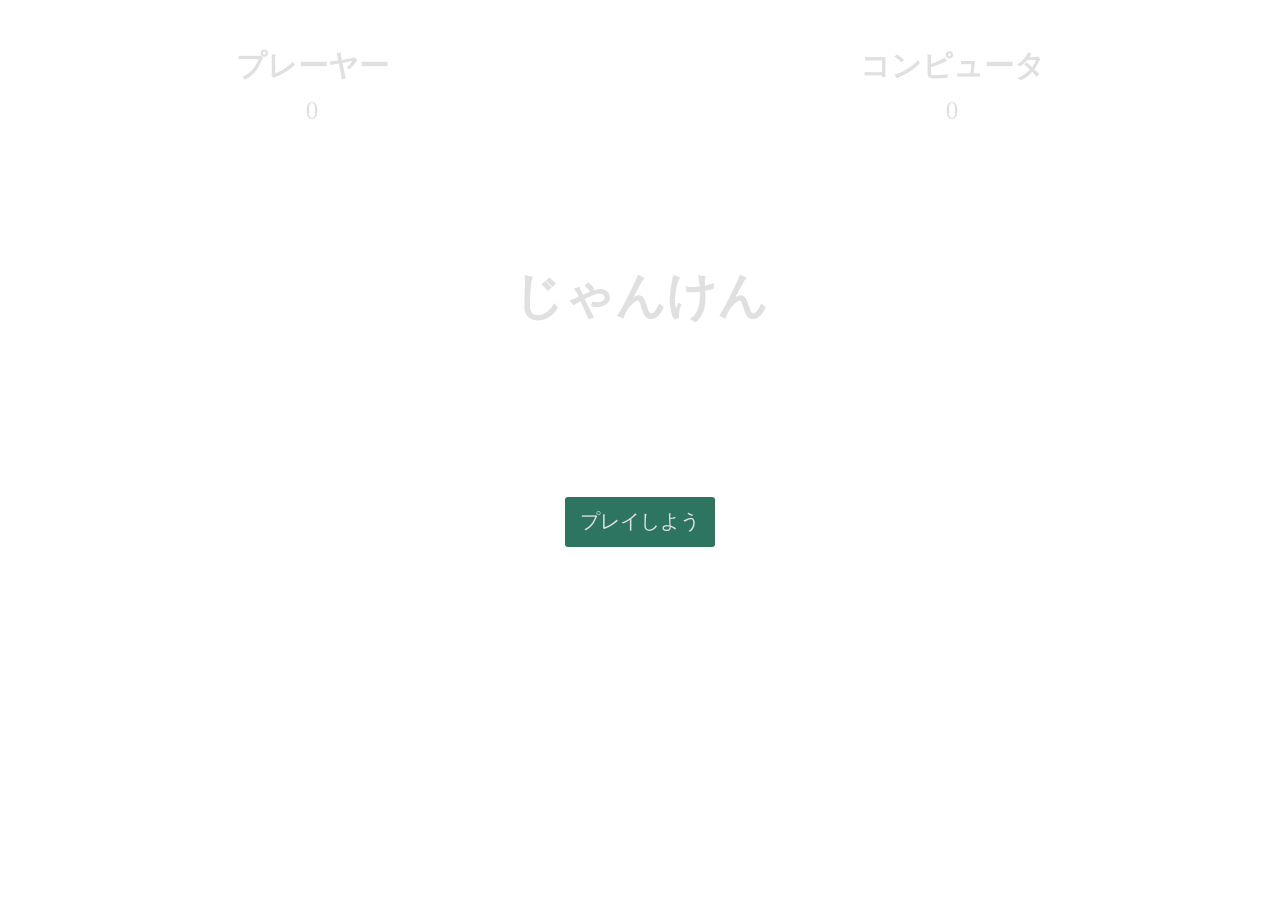
<file: index.html>
<!DOCTYPE html>
<html lang="en">
  <head>
    <meta charset="UTF-8" />
    <meta name="viewport" content="width=device-width, initial-scale=1.0" />
    <meta http-equiv="X-UA-Compatible" content="ie=edge" />
    <link rel="stylesheet" href="./style.css" />
    <title>Rock,paper,scissors</title>
  </head>
  <body>
    <section class="game">
      <div class="score">
        <div id="player-score" class="player-score">
          <h2>プレーヤー</h2>
          <p>0</p>
        </div>
        <div id="computer-score" class="computer-score">
          <h2>コンピュータ</h2>
          <p>0</p>
        </div>
      </div>

      <div id="intro" class="intro">
        <h1>じゃんけん</h1>
        <button id="play-button">プレイしよう</button>
      </div>


      <div id="fade-in" class="match fadeOut">
        <h2 id="winner" class="winner">どれか選んでね</h2>
        <div id="hands" class="hands">
          <img id="player-hand" class="player-hand" src="./assets/rock.png" alt="" />
          <img id="computer-hand" class="computer-hand" src="./assets/rock.png" alt="" />
        </div>
        <div class="options">
          <button id="rock" class="rock">グー</button>
          <button id="paper" class="paper">パー</button>
          <button id="scissors" class="scissors">チョキ</button>
        </div>
      </div>
    </section>
    <script src="app.js"></script>
  </body>
</html>
</file>
<file: style.css>
* {
  margin: 0;
  padding: 0;
  box-sizing: border-box;
}

<<<<<<< HEAD
section {
  height: 100vh;
  background-color: rgb(39, 41, 68);
  font-family: sans-serif;
}

.score {
  color: rgb(224, 224, 224);
  height: 20vh;
  display: flex;
  justify-content: space-around;
  align-items: center;
}
.score h2 {
  font-size: 30px;
}
.score p {
  text-align: center;
  padding: 10px;
  font-size: 25px;
}

.intro {
  color: rgb(224, 224, 224);
  height: 50vh;
  display: flex;
  flex-direction: column;
  align-items: center;
  justify-content: space-around;
  transition: opacity 0.5s ease;
}

.intro h1 {
  font-size: 50px;
}
.intro button,
.match button {
  width: 150px;
  height: 50px;
  background: none;
  border: none;
  color: rgb(224, 224, 224);
  font-size: 20px;
  background: rgb(45, 117, 96);
  border-radius: 3px;
  cursor: pointer;
}

.match {
  position: absolute;
  top: 50%;
  left: 50%;
  transform: translate(-50%, -50%);
  transition: opacity 0.5s ease 0.5s;
}
.winner {
  color: rgb(224, 224, 224);
  text-align: center;
  font-size: 50px;
}

.hands,
.options {
  display: flex;
  justify-content: space-around;
  align-items: center;
}

.player-hand {
  transform: rotateY(180deg);
}

div.fadeOut {
  opacity: 0;
  pointer-events: none;
}

div.fadeIn {
  opacity: 1;
  pointer-events: all;
}

@keyframes shakePlayer {
  0% {
    transform: rotateY(180deg) translateY(0px);
  }
  15% {
    transform: rotateY(180deg) translateY(-50px);
  }
  25% {
    transform: rotateY(180deg) translateY(0px);
  }
  35% {
    transform: rotateY(180deg) translateY(-50px);
  }
  50% {
    transform: rotateY(180deg) translateY(0px);
  }
  65% {
    transform: rotateY(180deg) translateY(-50px);
  }
  75% {
    transform: rotateY(180deg) translateY(0px);
  }
  85% {
    transform: rotateY(180deg) translateY(-50px);
  }
  100% {
    transform: rotateY(180deg) translateY(0px);
  }
}

@keyframes shakeComputer {
  0% {
    transform: translateY(0px);
  }
  15% {
    transform: translateY(-50px);
  }
  25% {
    transform: translateY(0px);
  }
  35% {
    transform: translateY(-50px);
  }
  50% {
    transform: translateY(0px);
  }
  65% {
    transform: translateY(-50px);
  }
  75% {
    transform: translateY(0px);
  }
  85% {
    transform: translateY(-50px);
  }
  100% {
    transform: translateY(0px);
  }
}
=======
    /* opacity: 0; */
  }
  
  .intro h1 {
    font-size: 50px;
  }
  .intro button,
  .match button {
    width: 150px;
    height: 50px;
    background: none;
    border: none;
    color: rgb(224, 224, 224);
    font-size: 20px;
    background: rgb(45, 117, 96);
    border-radius: 3px;
    cursor: pointer;
  }
  
  .match {
    position: absolute;
    top: 50%;
    left: 50%;
    transform: translate(-50%, -50%);
    transition: opacity 0.5s ease 0.5s;
  }
  .winner {
    color: rgb(224, 224, 224);
    text-align: center;
    font-size: 50px;
  }
  
  .hands,
  .options {
    display: flex;
    justify-content: space-around;
    align-items: center;
  }
  .player-hand{
    transform: rotateY(180deg);
  }
  
  div.fadeOut {
    opacity: 0;
    pointer-events: none;
  }
  
  div.fadeIn {
    opacity: 1;
    pointer-events: all;
  }
  .shake-player{
    animation-name:shakePlayer;
    animation-duration:0.5s;
    animation-iteration-count:default;
  }
  .shake-computer{
    animation-name:shakeComputer;
    animation-duration:0.5s;
    animation-iteration-count: default;
  }
  @keyframes shakePlayer {
    0% {
      transform: rotateY(180deg) translateY(0px);
    }
    15% {
      transform: rotateY(180deg) translateY(-50px);
    }
    25% {
      transform: rotateY(180deg) translateY(0px);
    }
    35% {
      transform: rotateY(180deg) translateY(-50px);
    }
    50% {
      transform: rotateY(180deg) translateY(0px);
    }
    65% {
      transform: rotateY(180deg) translateY(-50px);
    }
    75% {
      transform: rotateY(180deg) translateY(0px);
    }
    85% {
      transform: rotateY(180deg) translateY(-50px);
    }
    100% {
      transform: rotateY(180deg) translateY(0px);
    }
  }
  
  @keyframes shakeComputer {
    0% {
      transform: translateY(0px);
    }
    15% {
      transform: translateY(-50px);
    }
    25% {
      transform: translateY(0px);
    }
    35% {
      transform: translateY(-50px);
    }
    50% {
      transform: translateY(0px);
    }
    65% {
      transform: translateY(-50px);
    }
    75% {
      transform: translateY(0px);
    }
    85% {
      transform: translateY(-50px);
    }
    100% {
      transform: translateY(0px);
    }
  }
  
>>>>>>> 1a6c0ca5611fb879791d8f6e4aea1b1dbeff90aa
</file>
